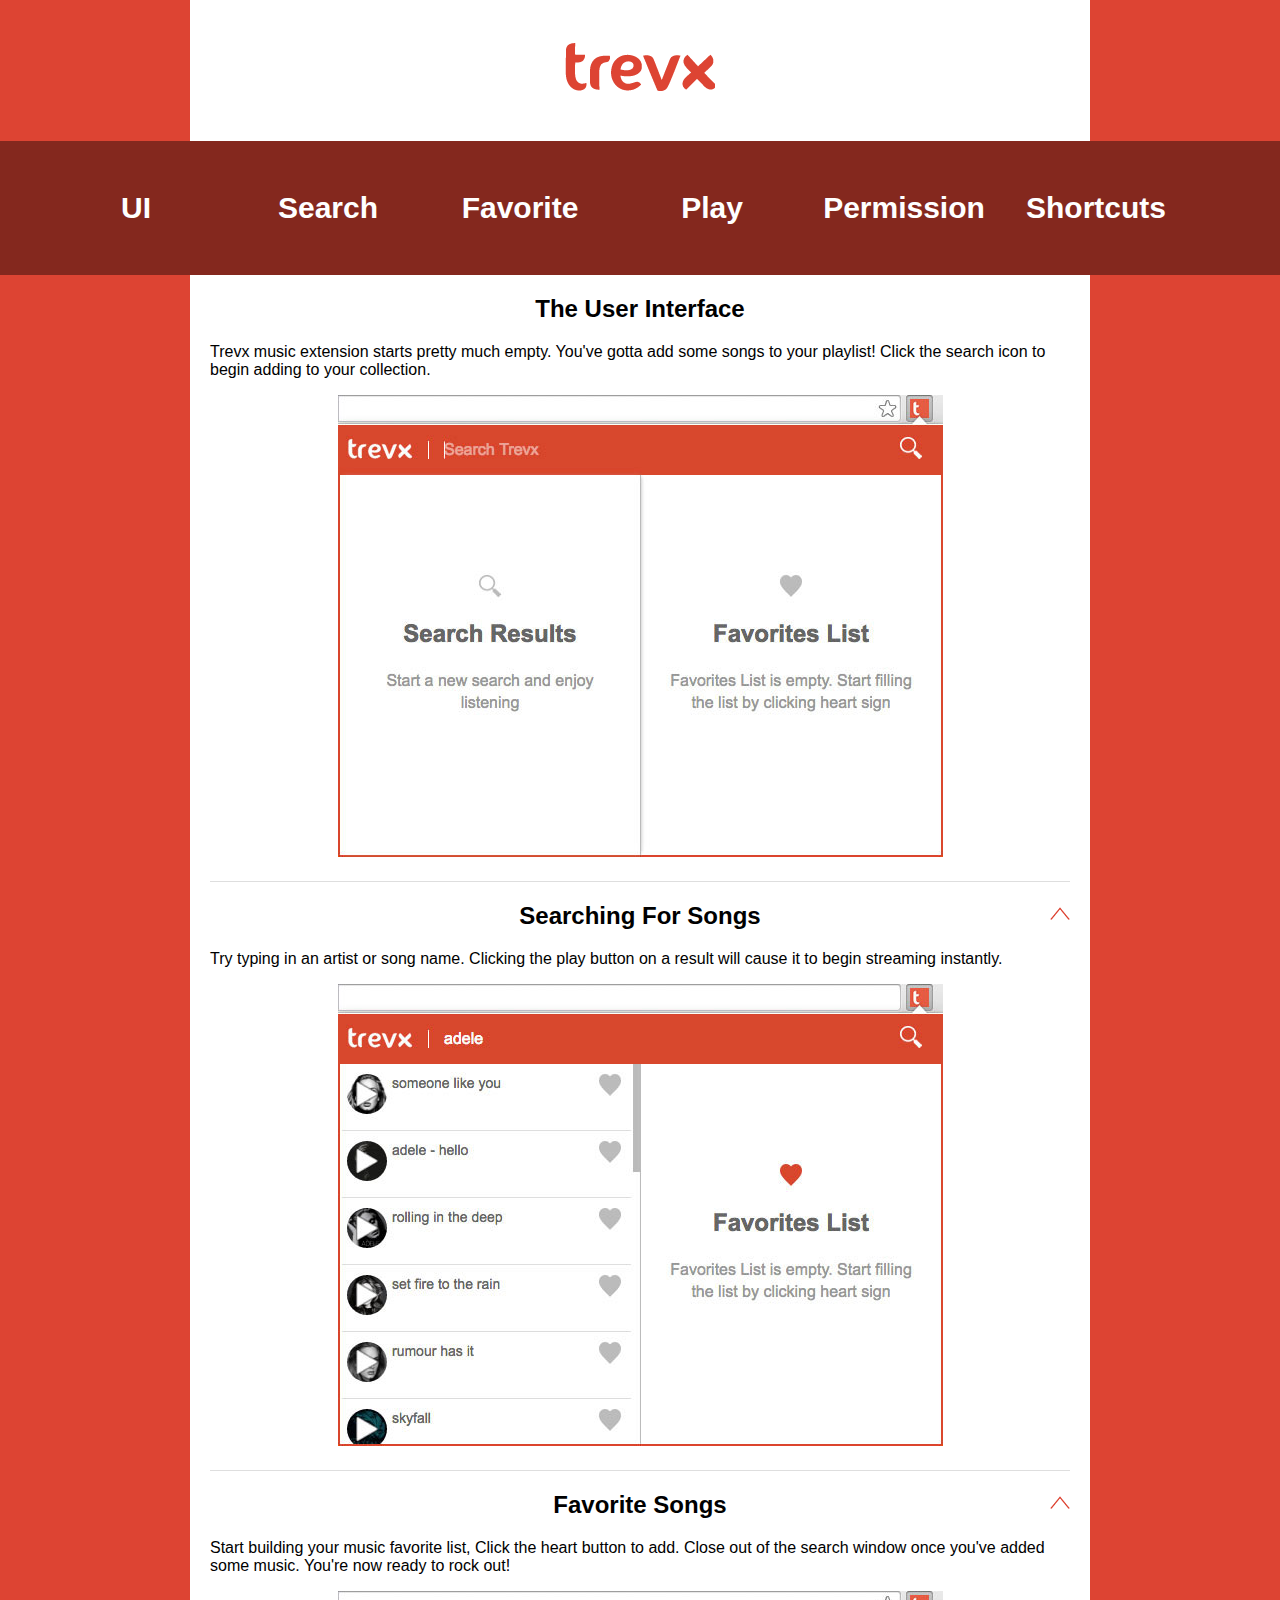
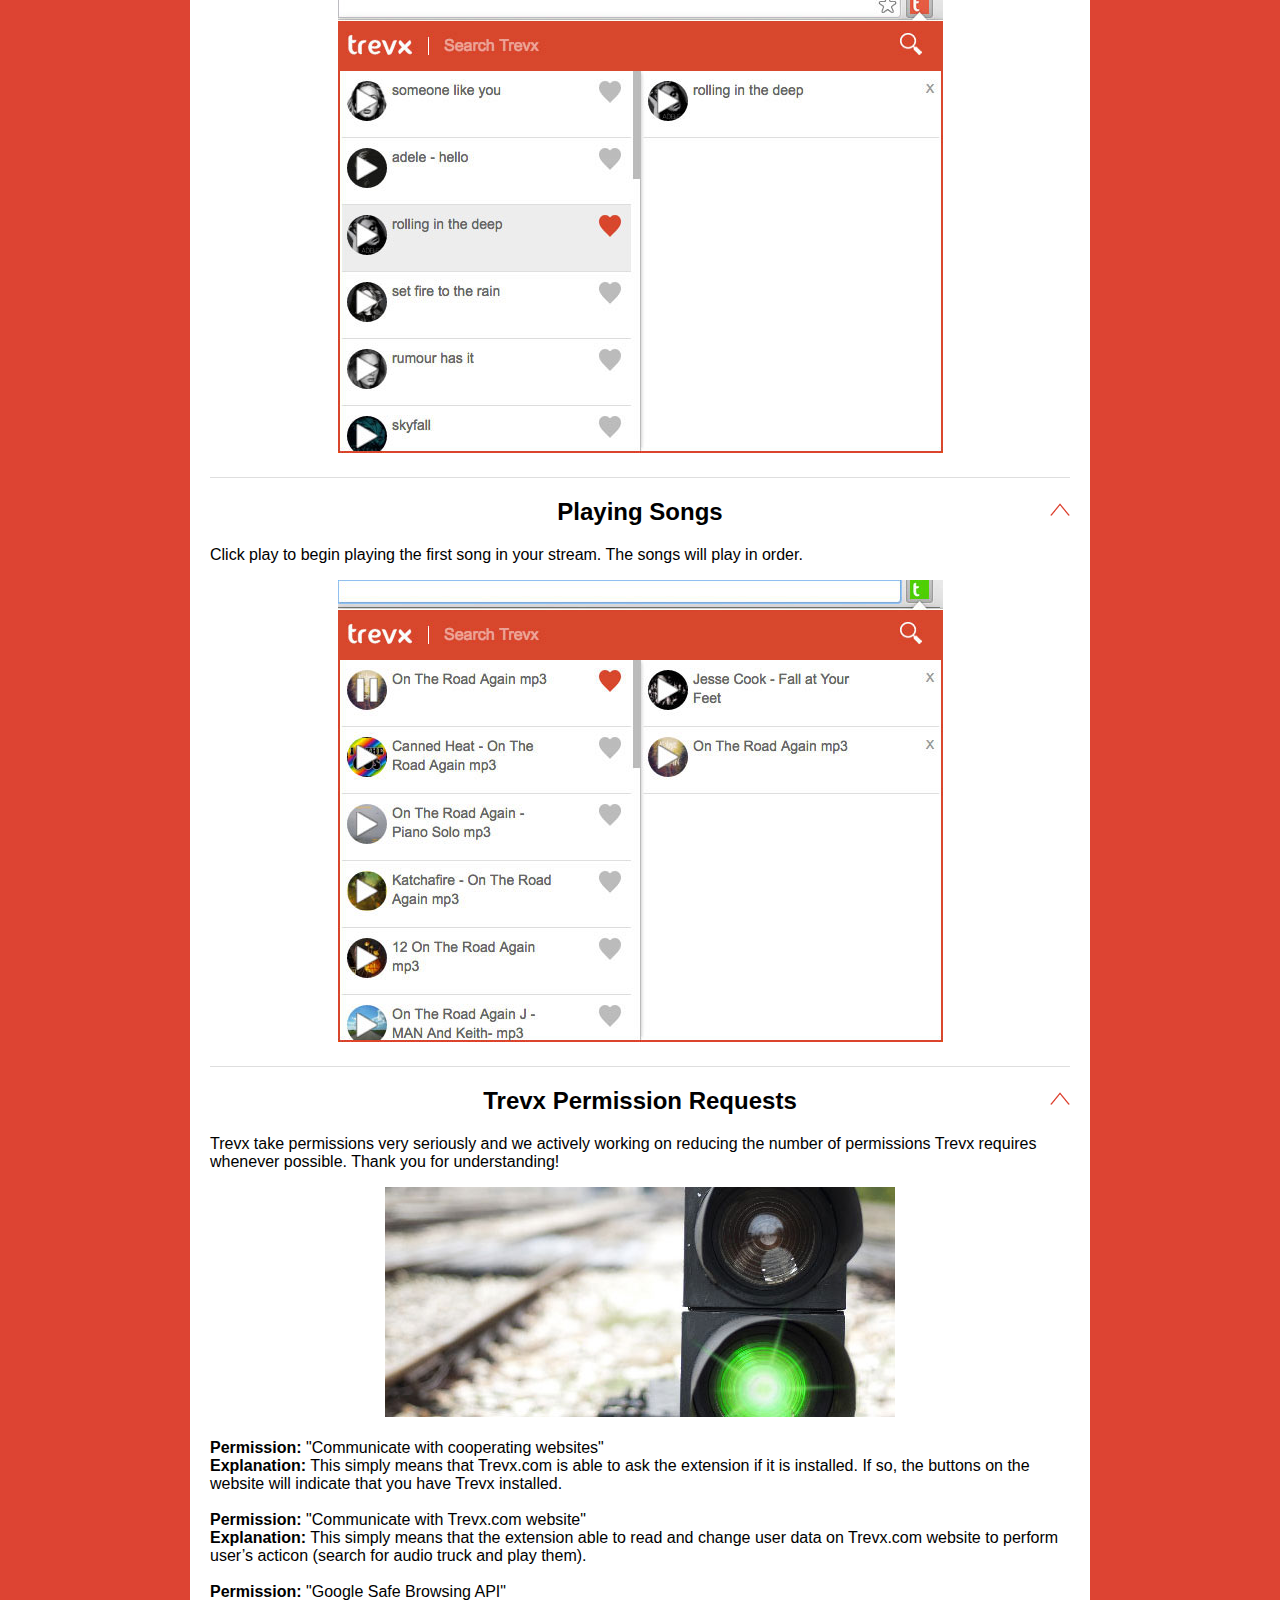
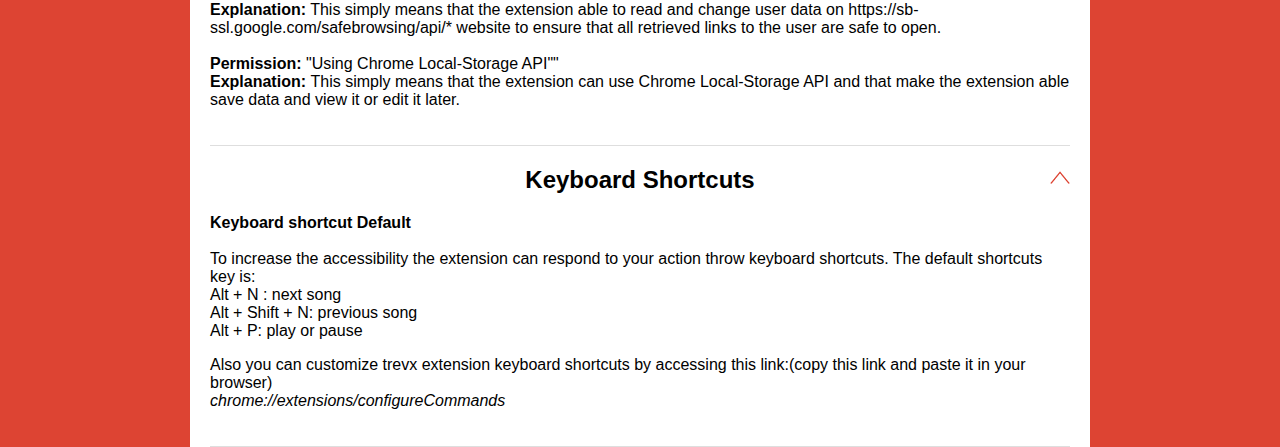
<file: help/index.html>
<!DOCTYPE html>
<html lang="en">
<head>
<meta charset="utf-8">
<meta name="viewport" content="width=device-width, initial-scale=1.0, maximum-scale=1.0">
<meta name="keywords" content="trevx, search, download, play, audio, mp3, music, audio books, sound effects, soundtracks">
<meta name="description" content="Search and download all types of audio files, you can download music, audio books, sound effects and soundtracks">
<title>Trevx</title>
<style>
body {
	margin: 0;
	background-color: #dd4433;
	font: 16px Arial, Helvetica, sans-serif;
}
.wrapper {
	width: 100%;
	margin: auto;
	background-color: #dd4433;
}
.header {
	width: 900px;
	margin: auto;
	padding: 20px 0;
	background-color: #fff;
	text-align: center;
}
.tab {
	width: 100%;
	overflow: hidden;
	padding: 50px 0;
	background-color: rgba(0, 0, 0, 0.4);
}
.tab:hover {
	background-color: rgba(0, 0, 0, 0.6);
}
.tab-list {
	width: 1200px;
	margin: auto;
}
.tab-list a {
	width: 16%;
	float: left;
	display: block;
	text-align: center;
	font: bold 30px Arial, Helvetica, sans-serif;
	color: #fff;
	text-decoration: none;
}
.tab a:hover {
	color: #bbb;
}
.content {
	width: 900px;
	margin: auto;
	background-color: #fff;
}
.content .block {
	position: relative;
	margin: 0 20px;
	padding-bottom: 20px;
	border-bottom: 1px solid #dedede;
}
.content .block h2 {
	margin: 0;
	padding: 20px 0;
	text-align: center;
}
.content .block p {
	margin-top: 0;
}
.content .block .img {
	text-align: center;
}
.content .back-to-top {
	width: 20px;
	height: 13px;
	display: block;
	position: absolute;
	top: 25px;
	right: 0;
	background: url(images/top.png) no-repeat;
}
</style>
</head>

<body>
<div class="wrapper">
  <header class="header">
    <h1><img src="images/logo.png" alt="trevx"></h1>
  </header>
  <section class="tab">
    <div class="tab-list"> <a href="#block1">UI</a> <a href="#block2">Search</a> <a href="#block3">Favorite</a> <a href="#block4">Play</a> <a href="#block5">Permission</a> <a href="#block6">Shortcuts</a> </div>
  </section>
  <section class="content">
    <div class="block" id="block1">
      <h2>The User Interface</h2>
      <p>Trevx music extension starts pretty much empty. You've gotta add some songs to your playlist! Click the search icon to begin adding to your collection.</p>
      <div class="img"><img src="images/home.jpg" alt="home" width="605" height="462"></div>
    </div>
    <div class="block" id="block2"><a href="#" class="back-to-top"></a>
      <h2>Searching For Songs</h2>
      <p>Try typing in an artist or song name. Clicking the play button on a result will cause it to begin streaming instantly.</p>
      <div class="img"><img src="images/search.jpg" alt="home" width="605" height="462"></div>
    </div>
    <div class="block" id="block3"><a href="#" class="back-to-top"></a>
      <h2>Favorite Songs</h2>
      <p>Start building your music favorite list, Click the heart button to add. Close out of the search window once you've added some music. You're now ready to rock out!</p>
      <div class="img"><img src="images/favorite.jpg" alt="home" width="605" height="462"></div>
    </div>
    <div class="block" id="block4"><a href="#" class="back-to-top"></a>
      <h2>Playing Songs</h2>
      <p>Click play to begin playing the first song in your stream. The songs will play in order.</p>
      <div class="img"><img src="images/play.jpg" alt="home" width="605" height="462"></div>
    </div>
    <div class="block" id="block5"><a href="#" class="back-to-top"></a>
      <h2>Trevx Permission Requests</h2>
      <p>Trevx take permissions very seriously and we actively working on reducing the number of permissions Trevx requires whenever possible. Thank you for understanding!</p>
      <div class="img"><img src="images/permission.jpg" alt="home" width="510" height="230"></div>
      <br>
      <p><strong>Permission:</strong> "Communicate with cooperating websites" <br>
        <strong>Explanation:</strong> This simply means that Trevx.com is able to ask the extension if it is installed. If so, the buttons on the website will indicate that you have Trevx installed.<br>
        <br>
        <strong>Permission:</strong> "Communicate with Trevx.com website" <br>
        <strong>Explanation:</strong> This simply means that the extension able to read and change user data on Trevx.com website to perform user’s acticon (search for audio truck and play them).<br>
        <br>
        <strong>Permission:</strong> "Google Safe Browsing API" <br>
        <strong>Explanation:</strong> This simply means that the extension able to read and change user data on https://sb-ssl.google.com/safebrowsing/api/* website to ensure that all retrieved links to the user are safe to open.<br>
        <br>
        <strong>Permission:</strong> "Using Chrome Local-Storage API"" <br>
        <strong>Explanation: </strong>This simply means that the extension can use Chrome Local-Storage API and that make the extension able save data and view it or edit it later.</p>
    </div>
    <div class="block" id="block6"><a href="#" class="back-to-top"></a>
      <h2>Keyboard Shortcuts</h2>
      <p><strong>Keyboard shortcut Default</strong><br>
        <br>
        To increase the accessibility the extension can respond to your action throw keyboard shortcuts. The default shortcuts key is:<br>
        Alt + N : next song<br>
        Alt + Shift + N: previous song<br>
        Alt + P: play or pause<br>
      </p>
      <p>Also you can customize trevx extension keyboard shortcuts by accessing this link:(copy this link and paste it in your browser) <br>
        <em>chrome://extensions/configureCommands</em> </p>
    </div>
  </section>
</div>
</body>
</html>
</file>
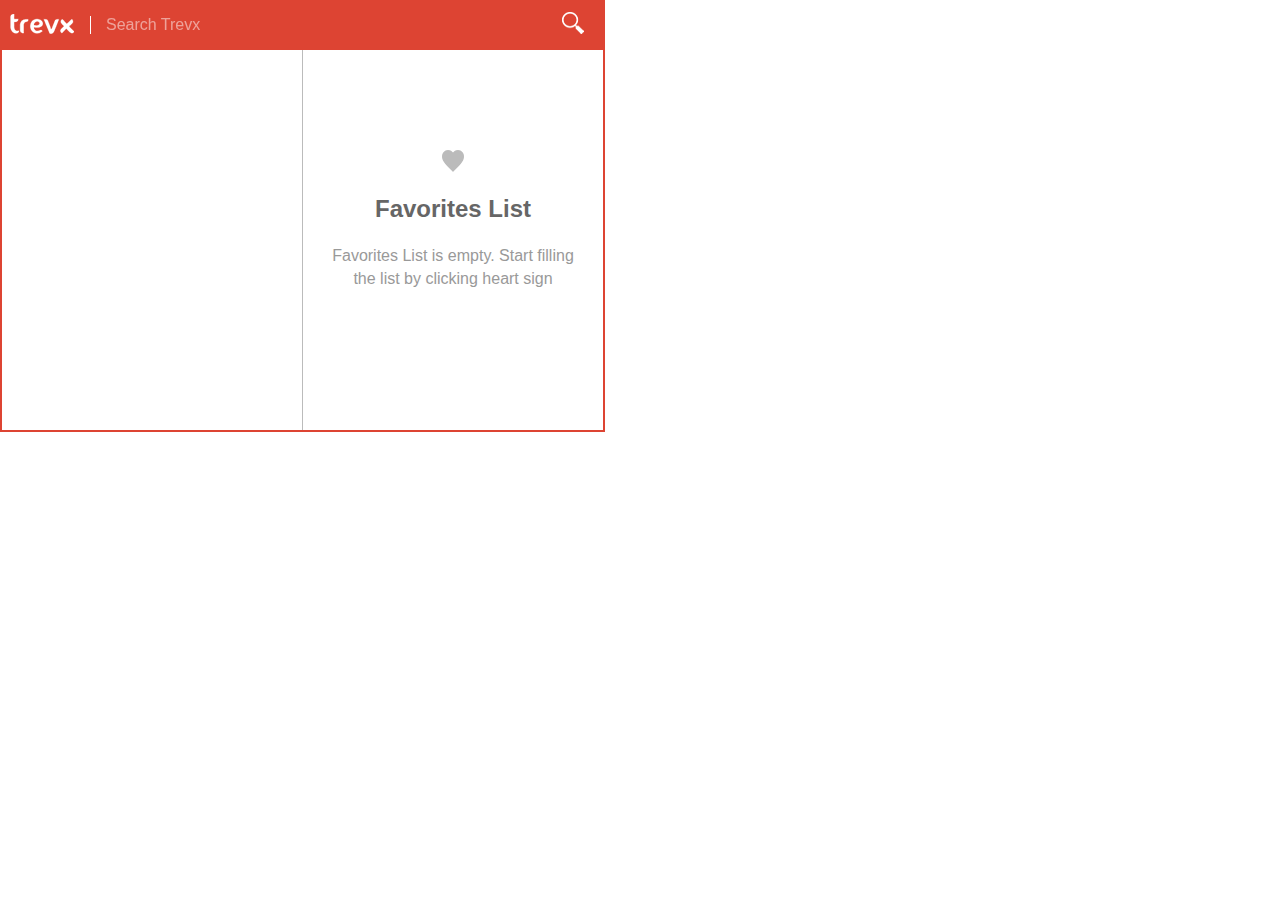
<file: popup.html>
<!DOCTYPE html>
<html lang='en'>
<head>
<meta charset="utf-8">
<meta name="viewport" content="width=device-width, initial-scale=1.0, maximum-scale=1.0">
<title>&bull; Trevx | search the web for audio and music</title>
<meta name="description" content="Trevx is an audio search engine where You can search and download all types of audio files, you can download music, audio books, sound effects and soundtracks">
<meta name="keywords" content="by,vevo,Free songs,download,trending,wav,station,live,Featured,top songs">
<link href="css/setting.css" rel="stylesheet" type="text/css">

</head>
<body>
<div class="trevx-chrome-popup">
  <div class="header"> <a href="http://trevx.com" class="logo" title="trevx.com"><img src="images/logo.png" alt="Trevx.com" width="64" height="20"></a> <span class="sep"></span>
    <div class="search">
      <!-- <form class="" action="" method="post"> -->
        <span class="remote">
          <input type="text" dir="auto" id='trevx-search-box' placeholder="Search Trevx" class="field typeahead"
          data-list="" autocomplete="off" required>
        </span>

        <input type="submit" id='trevx-search-button' value="" class="submit">
      <!-- </form> -->
    </div>
  </div>
  <div class="content">
    <!--
    <a href="#" class="cover results-cover"><span class="icon search"></span>
    <h2>Search Results</h2>
    <p>Dummy text dummy text Dummy text</p>
    </a>
      -->
      <div class="none">
        <div class='hidden' id='results-cover'>
          <a href="#" class="cover results-cover"> <span class="icon search"></span>
            <h2>Search Results</h2>
            <p>Start a new search and enjoy listening</p>
          </a>
        </div>
        <a id='cover-favorite-cover' class="cover favorite-cover inactiveLink"> <span class="icon favorite"></span>
        <h2>Favorites List</h2>
        <p>Favorites List is empty. Start filling the list by clicking heart sign</p>
        </a>
      </div>


    <div id='trevx-lists'>
      <ul class="list results-list" id='list-results-list'>

      </ul>
      <ul class="list favorites-list" id='list-favorites-list'>

      </ul>
    </div>
    <div id='loading-msg' class="loading hidden"><img src="images/load.gif" alt="loading" width="64" height="64"></div>
    <!-- <div class="msg msg1">Check your internet connection, and please try again later.</div> -->

  </div>
  <div id="suggesstion-box">

  </div>
</div>
<script type="text/javascript" src="js/jquery-2.2.4.min.js"></script>
<script src="js/jquery-ui.js"></script>
<script type="text/javascript" src="js/script.js"></script>
<script type="text/javascript" src="js/popup.js"></script>


</body>
</html>
</file>
<file: css/setting.css>
/* Background Images */
.header .search input[type='submit'], .content .cover .icon, .content .list .action .icon, .content .list .favorite, .content .list .download {
	background: url(../images/icons.png) no-repeat;
}

/* /Background Images */
body, input, a {
	font: normal normal 16px/1.4 Arial, Helvetica, sans-serif;
	color: #666;
}
body {
	margin: 0;
}
.trevx-chrome-popup {
	width: 601px;
	height: 430px;
	position: relative;
	border: 2px solid #dd4433;
	border-width: 0 2px 2px 2px;
	background-color: #fff;
}
.header {
	height: 30px;
	overflow: hidden;
	padding: 10px 8px;
	background-color: #dd4433;
}
.header .logo {
	float: left;
	margin-right: 15px;
	padding-top: 4px;
}
.header .sep {
	width: 1px;
	height: 18px;
	float: left;
	display: block;
	margin: 6px 15px 0 0;
	border-right: 1px solid #fff;
}
.header .search {
	float: left;
}
/*[New]:*/
.header .search input[type='text'] {
width: 445px;
height: 20px;
float: left;
padding: 5px 10px 5px 0;
border: 0 none;
outline: none;
background: none;
color: #fff;
}
input:-webkit-autofill {
    -webkit-box-shadow: 0 0 0px 1000px #dd4433 inset;
}
::-webkit-input-placeholder {
 color: #fff;
 opacity:0.5;
}
.header .search input[type='text'].required {
	margin-bottom: 1px;
	border-bottom: 1px solid #ed9c93 !important;
}
.header .search input[type='submit'] {
	width: 30px;
	height: 30px;
	float: left;
	border: 0 none;
	outline: none;
	background-position: -55px -30px;
}
.header .search input[type='submit']:hover {
	background-position: -55px -62px;
}
.header .search input[type='submit']:hover {
	cursor: pointer;
}
.content {
	overflow: hidden;
}
.content .cover {
	width: 260px;
	height: 280px;
	display: block;
	position: absolute;
	top: 50px;
	bottom: 0;
	padding: 100px 20px 0;
	background-color: #fff;
	text-align: center;
	text-decoration: none;
	z-index: 999;
}
.content .cover p {
	color: #999;
}
.content .cover .icon {
	width: 22px;
	height: 22px;
	display: block;
	margin: auto;
}
.content .cover .icon.search {
	background-position: -56px -96px;
}
.content .cover .icon.favorite {
	background-position: -32px 0;
}
.content .cover:hover .icon.search {
	background-position: -24px -96px;
}
.content .cover:hover .icon.favorite {
	background-position: -56px 0;
}
.content .results-cover, .results-list {
	border-right: 1px solid #bbb;
	box-shadow: 2px 0 5px -2px #bbb;
}
.content .results-cover {
	left: 0;
	z-index: 9999;
}
.content .favorite-cover {
	left: 301px;
	right: 0;
}
.content .list {
	width: 296px;
	height: 380px;
	overflow: auto;
	margin: 0;
	padding: 0 2px;
	list-style-type: none;
}
.content .results-list {
	float: left;
}
.content .favorites-list {
	float: right;
}
.content .list li {
	overflow: hidden;
	padding: 10px 5px;
	border-bottom: 1px solid #dedede;
}
.content .list li:hover {
	background-color: #ededed;
}
.content .list a {
	display: inline-block;
	margin-right: 5px;
	vertical-align: top;
	text-decoration: none;
}
.content .list .title {
	width: 170px;
	font-size: 14px;
}
.content .list .action {
	position: relative;
}
.content .list .action img {
	border-radius: 100%;
}
.content .list .action .icon {
	width: 22px;
	height: 25px;
	display: block;
	position: absolute;
	top: 8px;
	left: 9px;
}
.content .list .action .play {
	background-position: 0 0;
}
.content .list .action .pause {
	background-position: 0 -34px;
}
.content .list .favorite {
	width: 22px;
	height: 22px;
	float: right;
	display: block;
	background-position: -32px 0;
}
.content .list .favorite:hover, .content .list .favorite.active {
	background-position: -56px 0;
}
.content .list .download {
	width: 24px;
	height: 24px;
	float: right;
	display: block;
	margin-right: 0;
	background-position: 0 -68px;
}
.content .list .remove {
	width: 13px;
	height: 24px;
	float: right;
	display: block;
	margin-right: 0;
	font-size: 12px;
	text-align: right;
	color: #999;
}
.loading {
	position: absolute;
	top: 50px;
	bottom: 0;
	left: 0;
	right: 301px;
	padding: 160px 0 0;
	background-color: #fff;
	text-align: center;
	z-index: 9999;
}
.msg {
	position: absolute;
	top: 50px;
	bottom: 0;
	left: 0;
	right: 0;
	padding: 180px 0 0;
	background-color: #fff;
	text-align: center;
	z-index: 9999;
}
.no-result {
	border-bottom: 0 none !important;
}
.no-result:hover {
	background: none !important;
}
/* Scrollbar Style */
::-webkit-scrollbar {
 width: 7px;
}
::-webkit-scrollbar-track {
 background-color:#fff;
}
::-webkit-scrollbar-thumb {
 background-color:#bbb;
}
/* /Scrollbar Style */


/*.inactiveLink {
   pointer-events: none;
   cursor: default;
}*/

/*Added by mohd.muthanna*/
.hidden {
	display: none;
}

.active-audio {
	background-color: #DFFFD0;
}
.results-list li .title:hover, .favorites-list li .title:hover{
	cursor:pointer;
}

.ui-autocomplete{
	padding: 0;
	border: 1px solid #bebebe;
	border-width: 0 1px 1px;
	z-index: 999999;
	position: absolute;
	top: 34px !important;
	left: 90px !important;
	background-color: #fff;
	list-style-type: none;
}
.ui-autocomplete li{
	display: block;
	padding: 5px 10px;
	border-left:3px solid #fff;
}
.ui-autocomplete li:hover{
	background-color:#ededed;
	border-left:3px solid #d43;
}
.ui-state-focus
{
    background:#dedede;
    outline:none;
}
/*when mouse hover the suggestion result list a message will printed */
/*dont display this message*/
.ui-helper-hidden-accessible:last-child{
	display: none;
}
</file>
